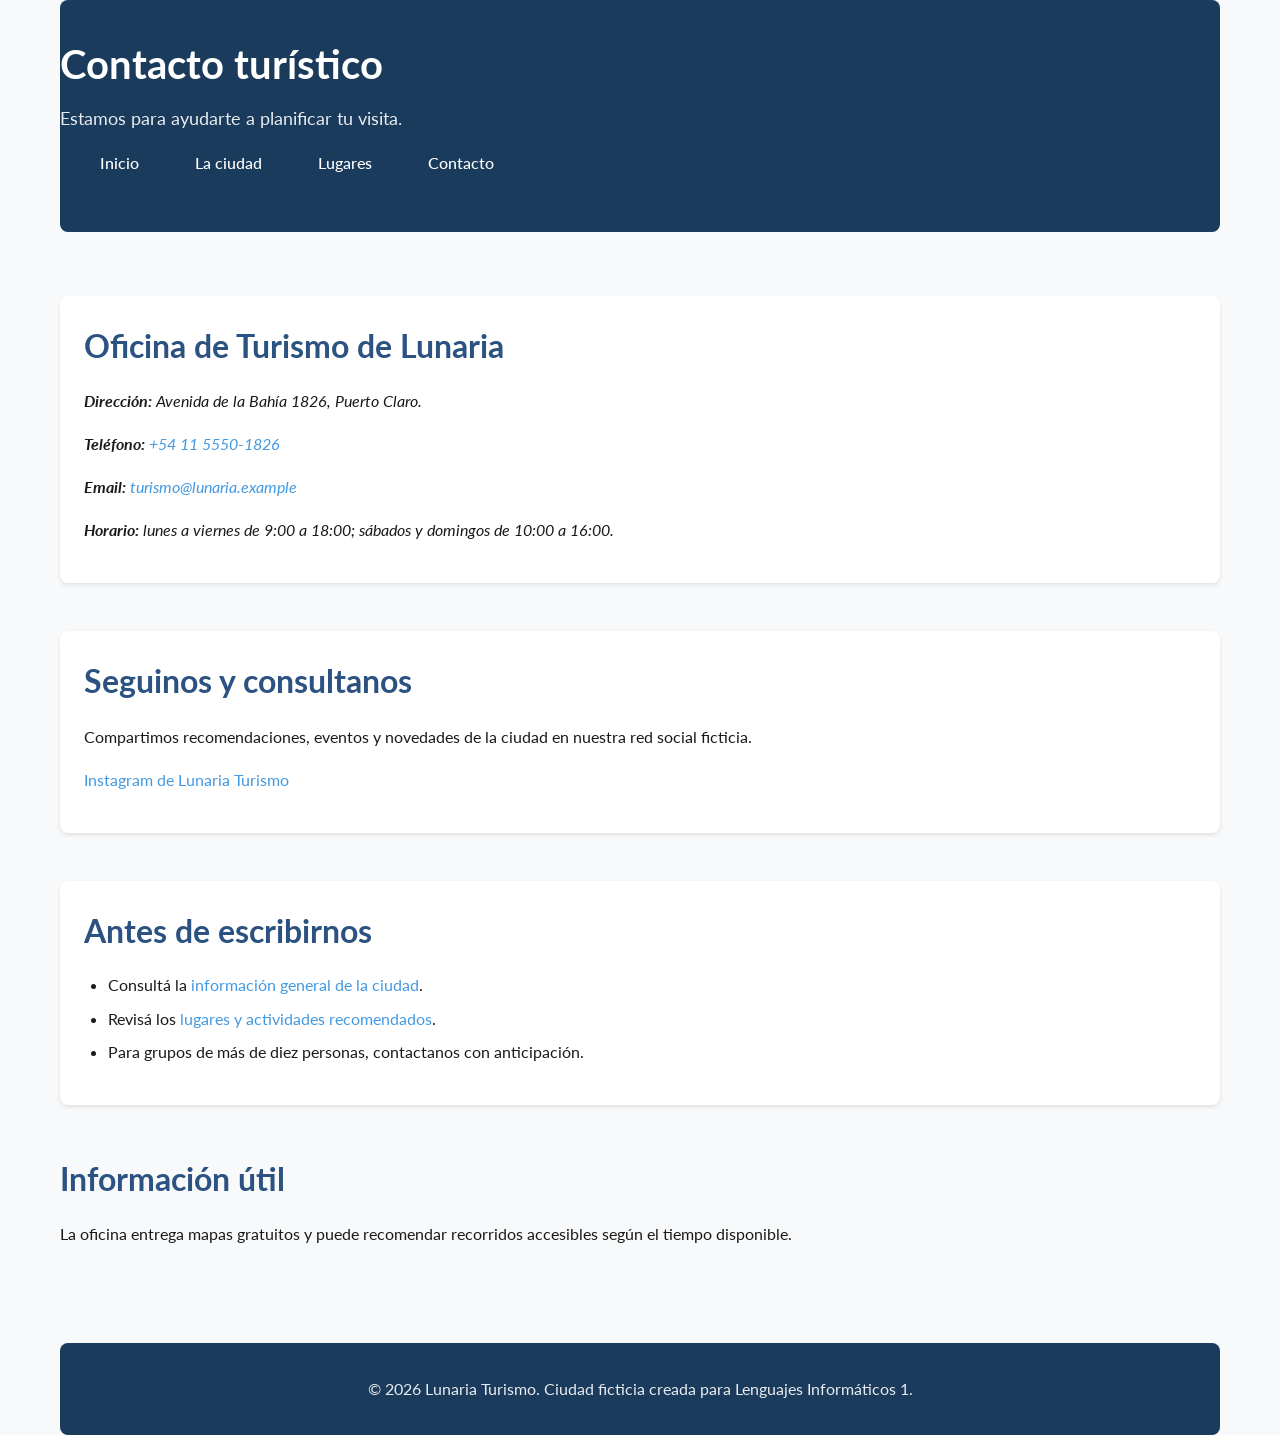
<file: contacto.html>
<!DOCTYPE html>
<html lang="es">
<head>
    <meta charset="UTF-8">
    <meta name="viewport" content="width=device-width, initial-scale=1.0">
    <title>Lunaria | Contacto turístico</title>
    <link rel="preconnect" href="https://fonts.googleapis.com">
    <link rel="preconnect" href="https://fonts.gstatic.com" crossorigin>
    <link href="https://fonts.googleapis.com/css2?family=Lato:wght@400;700&display=swap" rel="stylesheet">
    <link rel="stylesheet" href="css/estilos.css">
</head>
<body>
    <header>
        <h1>Contacto turístico</h1>
        <p>Estamos para ayudarte a planificar tu visita.</p>
        <nav aria-label="Navegación principal">
            <ul>
                <li><a href="index.html">Inicio</a></li>
                <li><a href="ciudad.html">La ciudad</a></li>
                <li><a href="lugares.html">Lugares</a></li>
                <li><a href="contacto.html">Contacto</a></li>
            </ul>
        </nav>
    </header>

    <main>
        <section aria-labelledby="oficina">
            <h2 id="oficina">Oficina de Turismo de Lunaria</h2>
            <address>
                <p><strong>Dirección:</strong> Avenida de la Bahía 1826, Puerto Claro.</p>
                <p><strong>Teléfono:</strong> <a href="tel:+541155501826">+54 11 5550-1826</a></p>
                <p><strong>Email:</strong> <a href="mailto:turismo@lunaria.example">turismo@lunaria.example</a></p>
                <p><strong>Horario:</strong> lunes a viernes de 9:00 a 18:00; sábados y domingos de 10:00 a 16:00.</p>
            </address>
        </section>

        <section aria-labelledby="redes">
            <h2 id="redes">Seguinos y consultanos</h2>
            <p>Compartimos recomendaciones, eventos y novedades de la ciudad en nuestra red social ficticia.</p>
            <p><a href="https://www.instagram.com/lunaria.turismo" target="_blank" rel="noopener noreferrer">Instagram de Lunaria Turismo</a></p>
        </section>

        <section aria-labelledby="preguntas">
            <h2 id="preguntas">Antes de escribirnos</h2>
            <ul>
                <li>Consultá la <a href="ciudad.html#datos">información general de la ciudad</a>.</li>
                <li>Revisá los <a href="lugares.html#atractivos">lugares y actividades recomendados</a>.</li>
                <li>Para grupos de más de diez personas, contactanos con anticipación.</li>
            </ul>
        </section>

        <aside>
            <h2>Información útil</h2>
            <p>La oficina entrega mapas gratuitos y puede recomendar recorridos accesibles según el tiempo disponible.</p>
        </aside>
    </main>

    <footer>
        <p>&copy; 2026 Lunaria Turismo. Ciudad ficticia creada para Lenguajes Informáticos 1.</p>
    </footer>
</body>
</html>
</file>
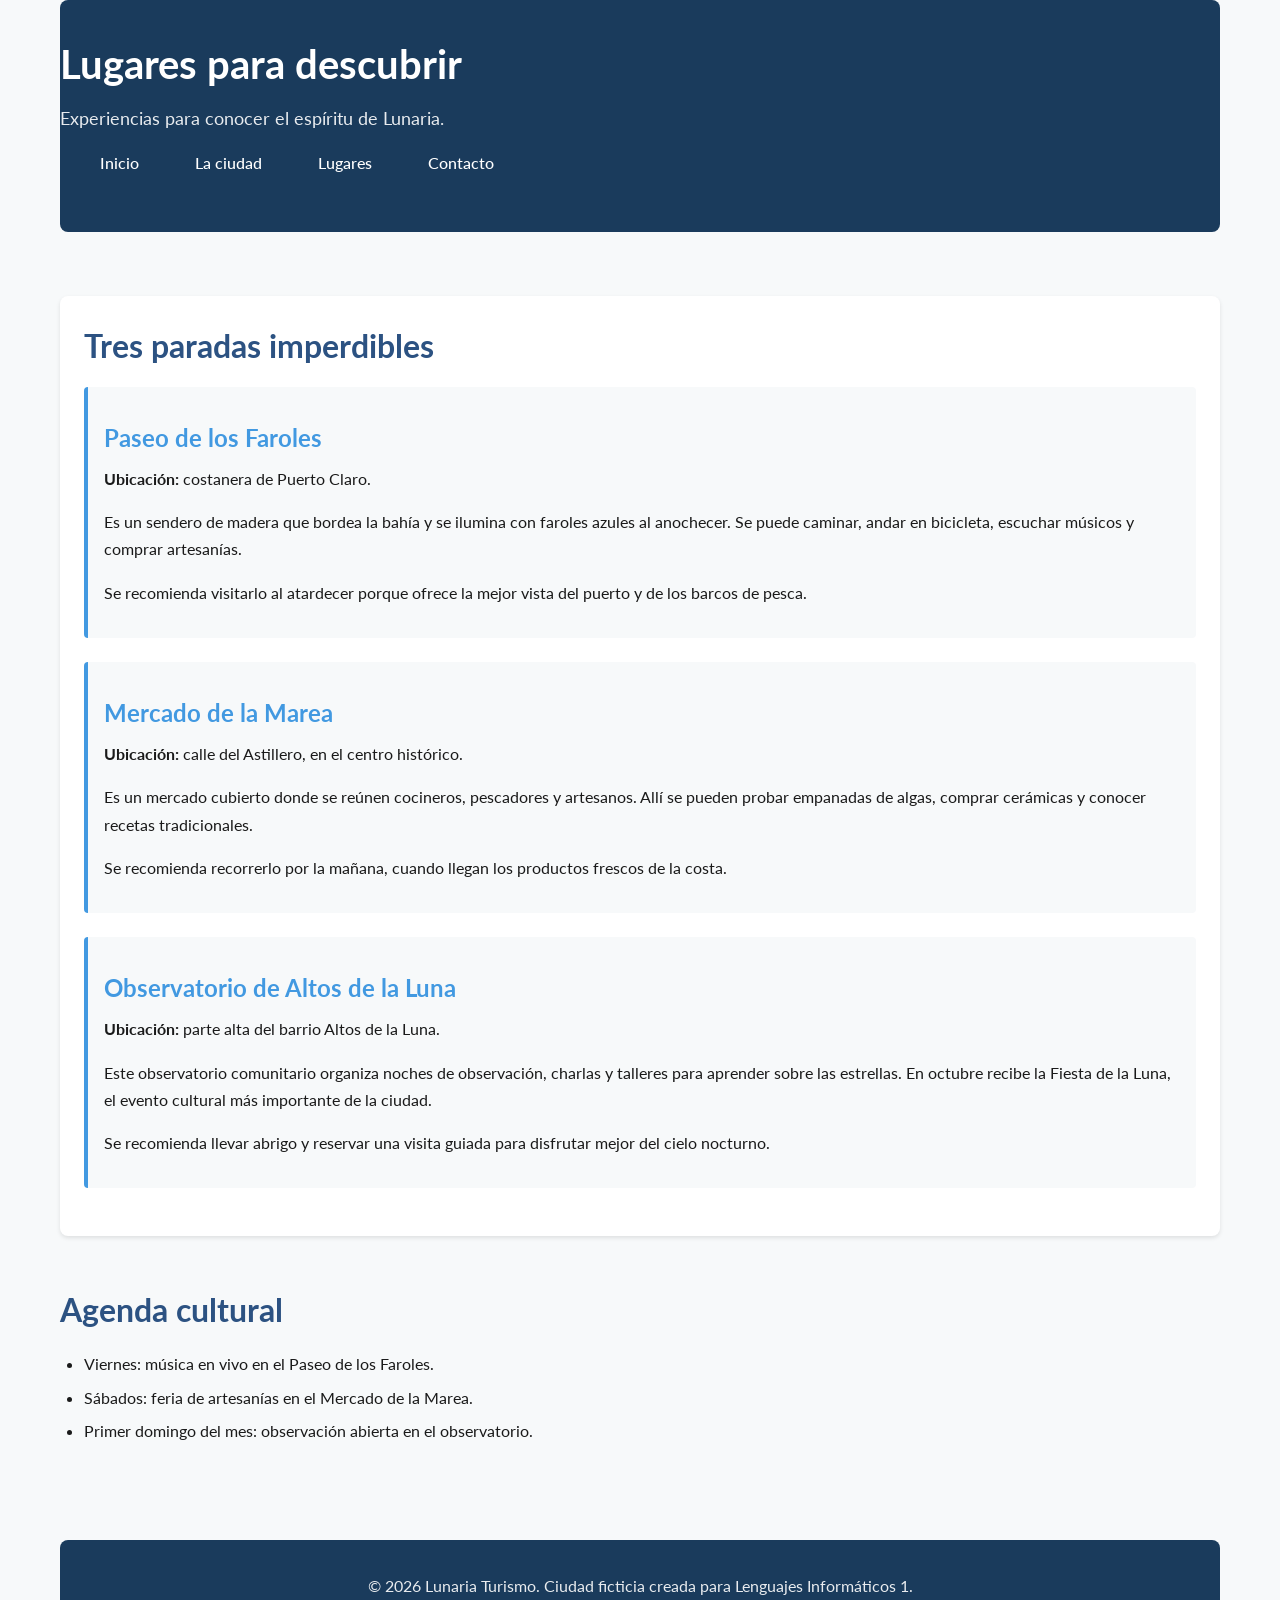
<file: lugares.html>
<!DOCTYPE html>
<html lang="es">
<head>
    <meta charset="UTF-8">
    <meta name="viewport" content="width=device-width, initial-scale=1.0">
    <title>Lunaria | Lugares y actividades</title>
    <link rel="preconnect" href="https://fonts.googleapis.com">
    <link rel="preconnect" href="https://fonts.gstatic.com" crossorigin>
    <link href="https://fonts.googleapis.com/css2?family=Lato:wght@400;700&display=swap" rel="stylesheet">
    <link rel="stylesheet" href="css/estilos.css">
</head>
<body>
    <header>
        <h1>Lugares para descubrir</h1>
        <p>Experiencias para conocer el espíritu de Lunaria.</p>
        <nav aria-label="Navegación principal">
            <ul>
                <li><a href="index.html">Inicio</a></li>
                <li><a href="ciudad.html">La ciudad</a></li>
                <li><a href="lugares.html">Lugares</a></li>
                <li><a href="contacto.html">Contacto</a></li>
            </ul>
        </nav>
    </header>

    <main>
        <section aria-labelledby="atractivos">
            <h2 id="atractivos">Tres paradas imperdibles</h2>
            <article id="paseo-faroles">
                <h3>Paseo de los Faroles</h3>
                <p><strong>Ubicación:</strong> costanera de Puerto Claro.</p>
                <p>Es un sendero de madera que bordea la bahía y se ilumina con faroles azules al anochecer. Se puede caminar, andar en bicicleta, escuchar músicos y comprar artesanías.</p>
                <p>Se recomienda visitarlo al atardecer porque ofrece la mejor vista del puerto y de los barcos de pesca.</p>
            </article>

            <article id="mercado-marea">
                <h3>Mercado de la Marea</h3>
                <p><strong>Ubicación:</strong> calle del Astillero, en el centro histórico.</p>
                <p>Es un mercado cubierto donde se reúnen cocineros, pescadores y artesanos. Allí se pueden probar empanadas de algas, comprar cerámicas y conocer recetas tradicionales.</p>
                <p>Se recomienda recorrerlo por la mañana, cuando llegan los productos frescos de la costa.</p>
            </article>

            <article id="fiesta-luna">
                <h3>Observatorio de Altos de la Luna</h3>
                <p><strong>Ubicación:</strong> parte alta del barrio Altos de la Luna.</p>
                <p>Este observatorio comunitario organiza noches de observación, charlas y talleres para aprender sobre las estrellas. En octubre recibe la Fiesta de la Luna, el evento cultural más importante de la ciudad.</p>
                <p>Se recomienda llevar abrigo y reservar una visita guiada para disfrutar mejor del cielo nocturno.</p>
            </article>
        </section>

        <aside>
            <h2>Agenda cultural</h2>
            <ul>
                <li>Viernes: música en vivo en el Paseo de los Faroles.</li>
                <li>Sábados: feria de artesanías en el Mercado de la Marea.</li>
                <li>Primer domingo del mes: observación abierta en el observatorio.</li>
            </ul>
        </aside>
    </main>

    <footer>
        <p>&copy; 2026 Lunaria Turismo. Ciudad ficticia creada para Lenguajes Informáticos 1.</p>
    </footer>
</body>
</html>
</file>
<file: css/estilos.css>
/* ==========================================
   VARIABLES CSS - Paleta de colores de Lunaria
   ========================================== */
:root {
  --color-primario: #1A3B5C;      /* Azul marino profundo - bahía */
  --color-secundario: #2C5282;    /* Azul más claro - cielo */
  --color-acento: #4299E1;        /* Azul celeste - faroles */
  --color-fondo: #F7F9FA;         /* Crema suave - arena */
  --color-texto: #1A1A1A;         /* Gris muy oscuro - legibilidad */
  --color-header: #1A3B5C;        /* Azul marino - header */
  --color-footer: #1A3B5C;        /* Azul marino - footer */
  --color-header-texto: #FFFFFF; /* Blanco - texto header */
  --color-footer-texto: #FFFFFF; /* Blanco - texto footer */
  --color-enlace: #4299E1;        /* Azul celeste - enlaces */
  --color-enlace-hover: #2B6CB0;  /* Azul más oscuro - hover */
}

/* ==========================================
   RESET Y BOX MODEL
   ========================================== */
* {
  margin: 0;
  padding: 0;
  box-sizing: border-box;
}

/* ==========================================
   TIPOGRAFÍA GLOBAL
   ========================================== */
body {
  font-family: 'Lato', sans-serif;
  font-size: 16px;
  line-height: 1.6;
  background-color: var(--color-fondo);
  color: var(--color-texto);
  max-width: 1200px;
  margin: 0 auto;
  padding: 0 20px;
}

/* ==========================================
   HEADINGS
   ========================================== */
h1 {
  font-size: 2.5rem;
  color: var(--color-primario);
  margin-bottom: 0.5rem;
}

h2 {
  font-size: 2rem;
  color: var(--color-secundario);
  margin-bottom: 1rem;
  margin-top: 2rem;
}

h3 {
  font-size: 1.5rem;
  color: var(--color-acento);
  margin-bottom: 0.5rem;
  margin-top: 1rem;
}

/* ==========================================
   HEADER
   ========================================== */
header {
  background-color: var(--color-header);
  color: var(--color-header-texto);
  padding: 2rem 0;
  margin-bottom: 2rem;
  border-radius: 8px;
}

header h1 {
  color: var(--color-header-texto);
  margin-bottom: 0.5rem;
}

header p {
  font-size: 1.1rem;
  margin-bottom: 1rem;
  opacity: 0.9;
}

/* ==========================================
   NAVEGACIÓN
   ========================================== */
nav ul {
  list-style: none;
  display: flex;
  gap: 1.5rem;
  flex-wrap: wrap;
}

nav a {
  color: var(--color-header-texto);
  text-decoration: none;
  font-weight: 500;
  padding: 0.5rem 1rem;
  border-radius: 4px;
  transition: background-color 0.3s ease;
}

nav a:hover {
  background-color: var(--color-acento);
  color: var(--color-header-texto);
}

/* ==========================================
   MAIN Y SECCIONES
   ========================================== */
main {
  padding: 2rem 0;
}

section {
  margin-bottom: 3rem;
  padding: 1.5rem;
  background-color: #FFFFFF;
  border-radius: 8px;
  box-shadow: 0 2px 4px rgba(0, 0, 0, 0.1);
}

section h2 {
  margin-top: 0;
}

/* ==========================================
   PÁRRAFOS
   ========================================== */
p {
  margin-bottom: 1rem;
  line-height: 1.7;
}

/* ==========================================
   ARTICLES
   ========================================== */
article {
  margin-bottom: 1.5rem;
  padding: 1rem;
  background-color: var(--color-fondo);
  border-left: 4px solid var(--color-acento);
  border-radius: 4px;
}

/* ==========================================
   LISTAS
   ========================================== */
ul, ol {
  margin-left: 1.5rem;
  margin-bottom: 1rem;
}

li {
  margin-bottom: 0.5rem;
}

/* ==========================================
   DEFINITION LISTS (DATOS CLAVE)
   ========================================== */
dl {
  margin-bottom: 1rem;
}

dt {
  font-weight: bold;
  color: var(--color-primario);
  margin-top: 0.75rem;
}

dd {
  margin-left: 1.5rem;
  margin-bottom: 0.5rem;
  color: var(--color-texto);
}

/* ==========================================
   IMÁGENES
   ========================================== */
img {
  max-width: 100%;
  height: auto;
  border-radius: 8px;
  margin: 1.5rem 0;
  box-shadow: 0 4px 6px rgba(0, 0, 0, 0.1);
}

/* ==========================================
   TABLAS
   ========================================== */
table {
  width: 100%;
  border-collapse: collapse;
  margin: 1.5rem 0;
  background-color: #FFFFFF;
  border-radius: 8px;
  overflow: hidden;
  box-shadow: 0 2px 4px rgba(0, 0, 0, 0.1);
}

th, td {
  padding: 0.75rem 1rem;
  text-align: left;
  border-bottom: 1px solid #E2E8F0;
}

th {
  background-color: var(--color-primario);
  color: var(--color-header-texto);
  font-weight: bold;
}

tr:hover {
  background-color: var(--color-fondo);
}

/* ==========================================
   FORMULARIOS
   ========================================== */
form {
  margin: 1.5rem 0;
  padding: 1.5rem;
  background-color: #FFFFFF;
  border-radius: 8px;
  box-shadow: 0 2px 4px rgba(0, 0, 0, 0.1);
}

label {
  display: block;
  margin-bottom: 0.5rem;
  font-weight: 500;
  color: var(--color-primario);
}

input, textarea, select {
  width: 100%;
  padding: 0.75rem;
  margin-bottom: 1rem;
  border: 1px solid #CBD5E0;
  border-radius: 4px;
  font-family: inherit;
  font-size: 1rem;
}

input:focus, textarea:focus, select:focus {
  outline: none;
  border-color: var(--color-acento);
  box-shadow: 0 0 0 3px rgba(66, 153, 225, 0.2);
}

button, input[type="submit"], input[type="button"] {
  background-color: var(--color-primario);
  color: var(--color-header-texto);
  padding: 0.75rem 1.5rem;
  border: none;
  border-radius: 4px;
  font-size: 1rem;
  font-weight: 500;
  cursor: pointer;
  transition: background-color 0.3s ease;
}

button:hover, input[type="submit"]:hover, input[type="button"]:hover {
  background-color: var(--color-enlace-hover);
}

/* ==========================================
   FOOTER
   ========================================== */
footer {
  background-color: var(--color-footer);
  color: var(--color-footer-texto);
  padding: 2rem 0;
  margin-top: 3rem;
  text-align: center;
  border-radius: 8px;
}

footer p {
  margin: 0;
  opacity: 0.9;
}

/* ==========================================
   ENLACES GENERALES
   ========================================== */
a {
  color: var(--color-enlace);
  text-decoration: none;
  transition: color 0.3s ease;
}

a:hover {
  color: var(--color-enlace-hover);
  text-decoration: underline;
}
</file>
